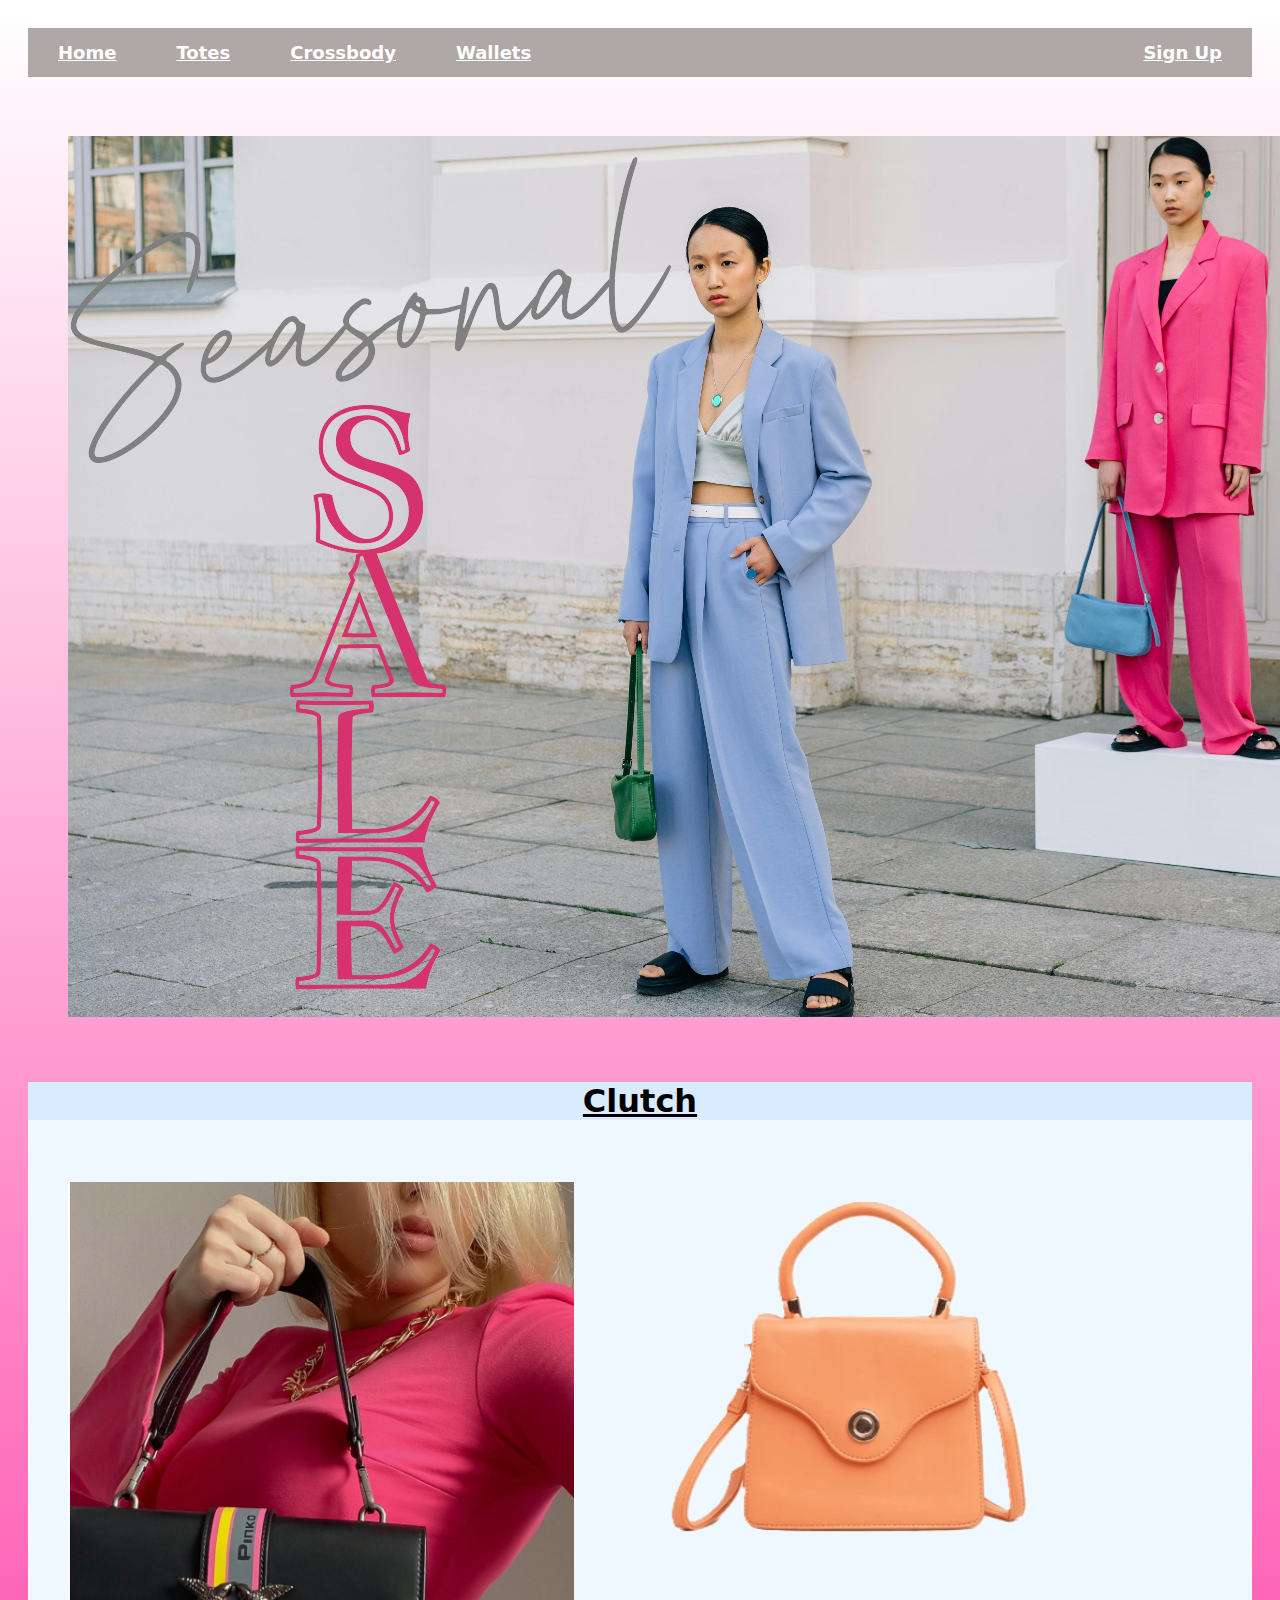
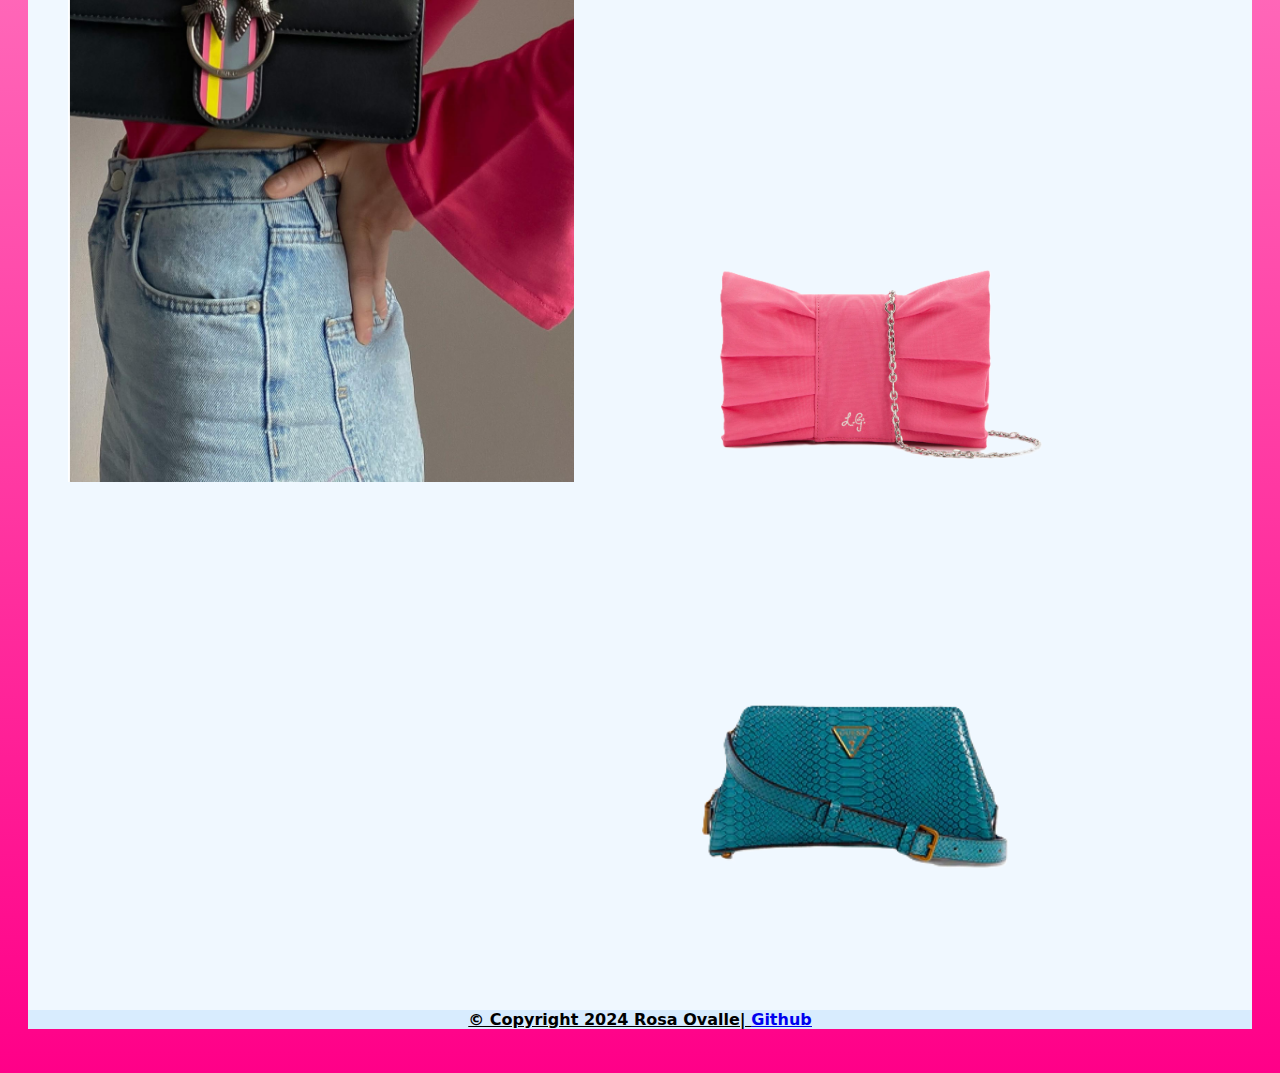
<file: index.html>
<!DOCTYPE html>
<html lang="en">
<head>
    <meta charset="UTF-8">
    <meta name="viewport" content="width=device-width, initial-scale=1.0">
    <title>Assignment 5</title>
    <link rel="stylesheet" href="main.css">
    <link rel="shortcut icon" href="images/icon.jpg">
</head>
<!--internal css background color-->
<body style="background-image: linear-gradient(white, rgb(255, 0, 136))">
    <header>
        <div class="links">
<nav>
    <ul>
        <li><a href="index.html" target="_self">Home</a></li>
        <li><a href="totes.html" target="_self">Totes</a></li>
        <li><a href="crossbody.html" target="_self"> Crossbody</a></li>
        <li><a href="wallets.html" target="_self">Wallets</a></li>
        <li style="float: right"><a href="forms.html" target="_self">Sign Up</a></li>
    </ul>
    <br>
<!--banners pic -->
<img src="images/index.png" alt="models with bags">
   
</nav>
</div>
     </header>
     <div class="content">
    <main>
        
        <h1>Clutch</h1>
    
        <!--left side model img-->
        <img src="images/Design17.png" alt="women holding clutch" style="float: left;" height="900"  >
        <!--product img-->
        <img src="images/clutch2.png" alt="clutch orange" height="400">
        <img src="images/clutch1.png" alt="clutch pink" height="400">
        <img src="images/clutch4.png" alt="clutch blue" height="400">
    </main>
    <footer>
        <!--github link-->
<p>&copy; Copyright 2024 Rosa Ovalle| <a href="https://github.com/Rovall03" target="_blank">Github</a></p>
    </footer>
</div>
</body>
</html>
</file>
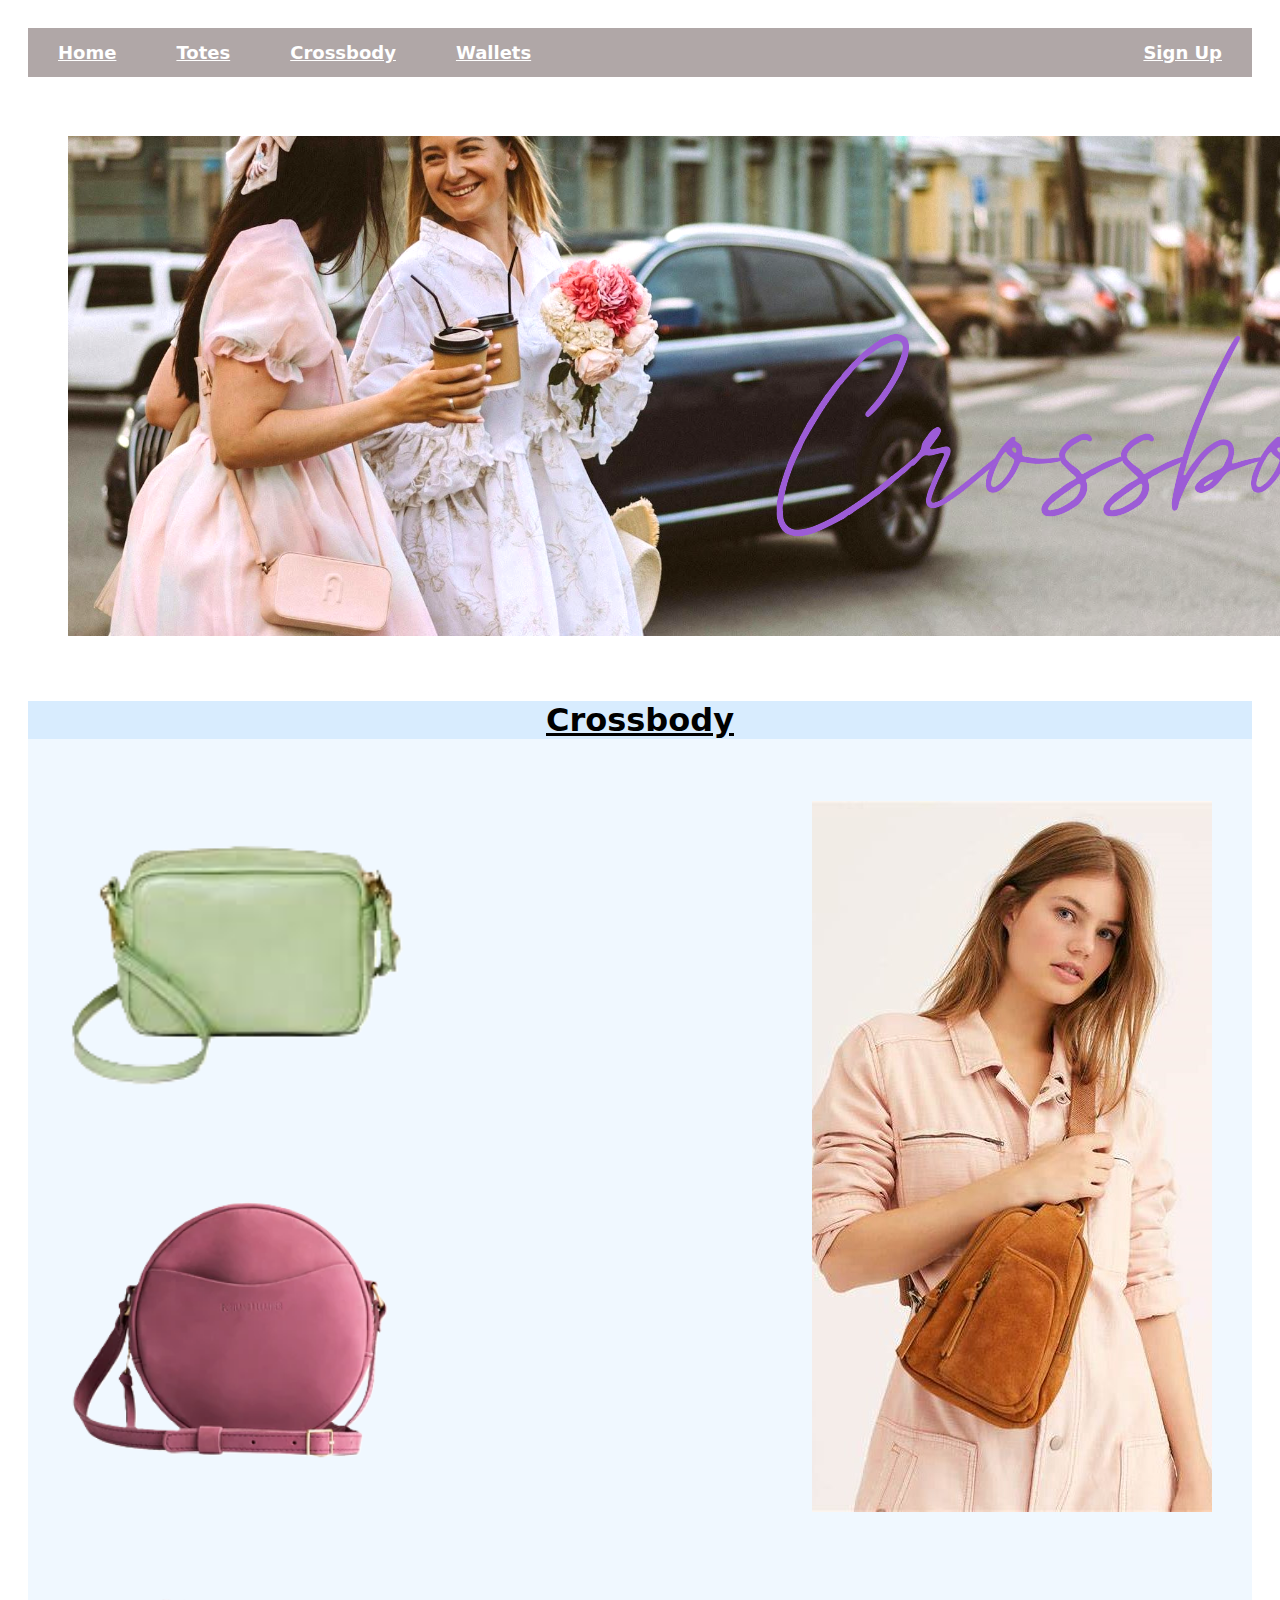
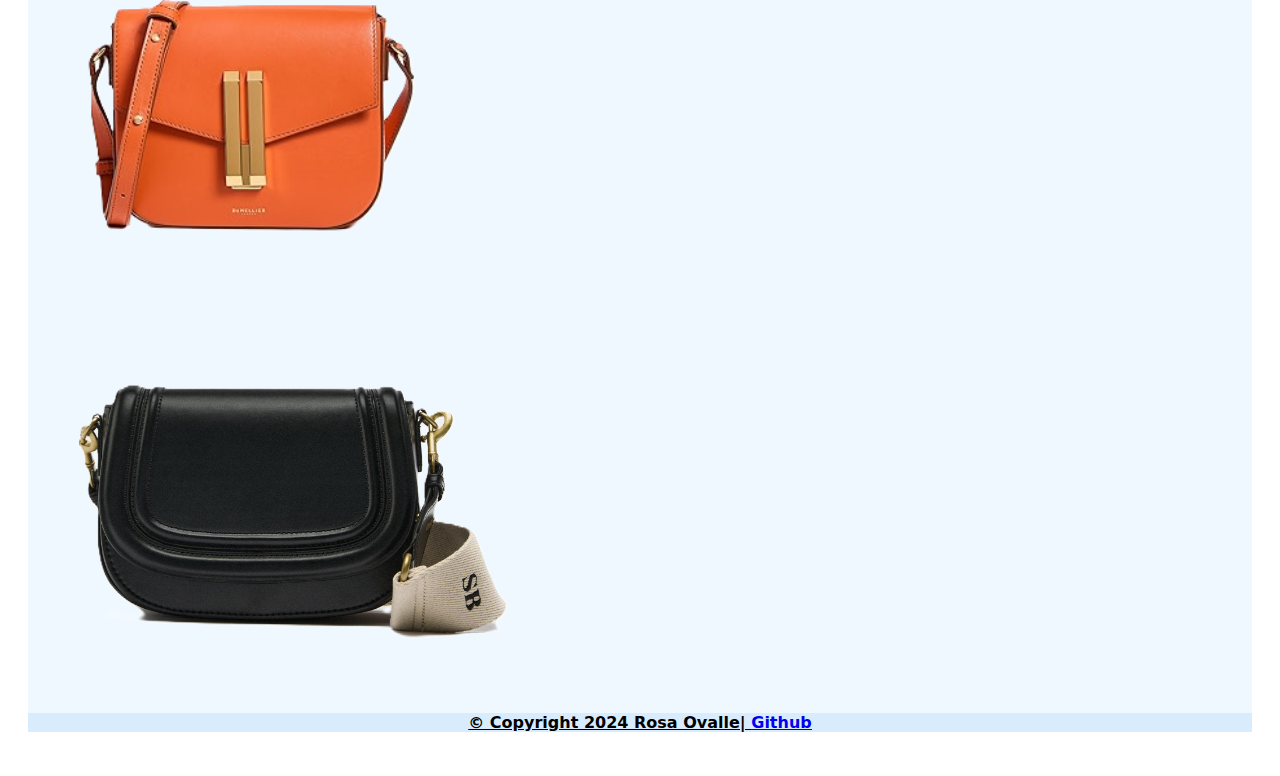
<file: crossbody.html>
<!DOCTYPE html>
<html lang="en">
<head>
    <meta charset="UTF-8">
    <meta name="viewport" content="width=device-width, initial-scale=1.0">
    <title>Assignment 5</title>
    <link rel="stylesheet" href="main.css">
    <link rel="shortcut icon" href="images/icon.jpg">
</head >
<!--internal css background color-->
<body  style="background-image: linear-gradient(white, rgb(204, 0, 255)) }">
     <header>
<nav>
    <ul>
        <li><a href="index.html" target="_self">Home</a></li>
        <li><a href="totes.html" target="_self">Totes</a></li>
        <li><a href="crossbody.html" target="_self"> Crossbody</a></li>
        <li><a href="wallets.html" target="_self">Wallets</a></li>
        <li style="float: right"><a href="forms.html" target="_self">Sign Up</a></li>
    </ul>
    <br>
<!--banners image -->
<img src="images/crosswall.png" alt="bags">
   
</nav>
     </header>
     <div class="content">
    <main >
        <h1>Crossbody</h1>

            <img src="images/cross.jpg" alt="model with bag" style="float: right;" >

        <!--start product img-->
        <img src="images/croos1.png" alt="crossbody green" height="300" >
        <img src="images/cross2.png" alt="crossbody pink" height="300">
        <br>
       <img src="images/cross3.png" alt="crossbody orange" height="300">
       <img src="images/cross4.png" alt="crossbody _blank" height="300">
    </main>
    <footer>
        <!--github link-->
<p>&copy; Copyright 2024 Rosa Ovalle| <a href="https://github.com/Rovall03" target="_blank">Github</a></p>
    </footer>
</div>
</body>
</html>
</file>
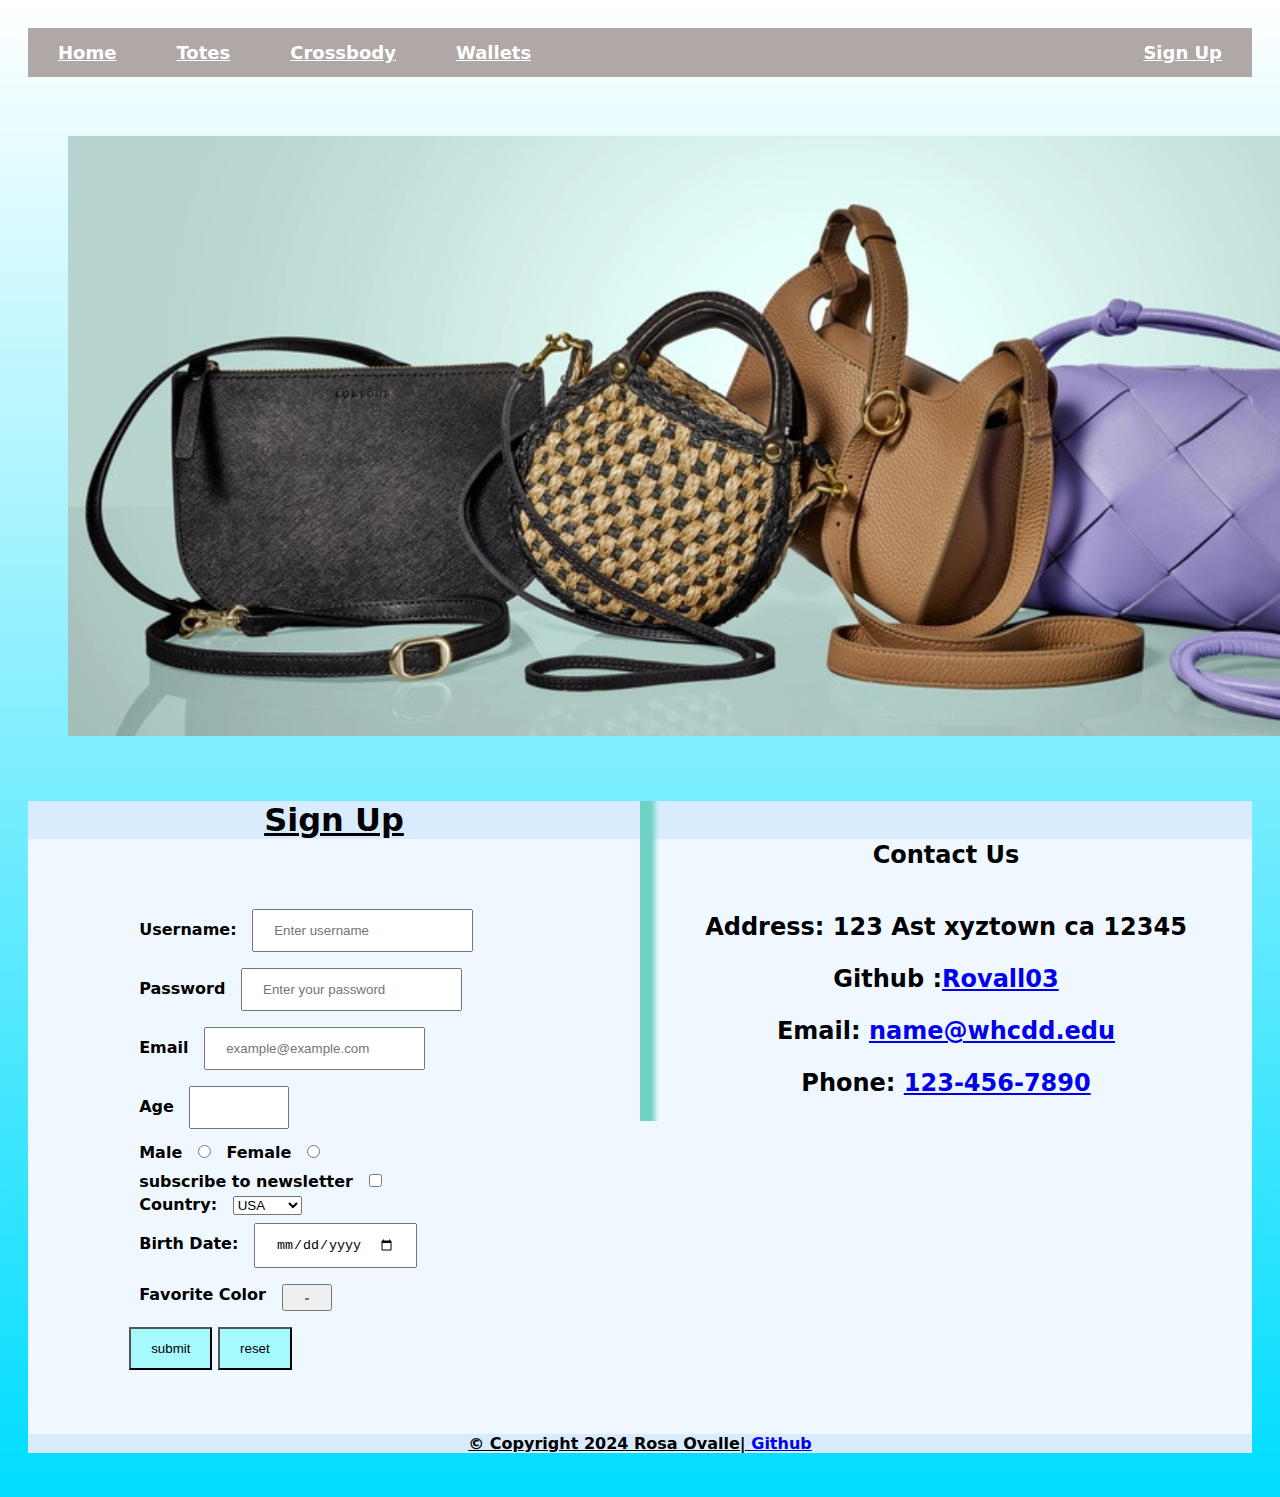
<file: forms.html>
<!DOCTYPE html>
<html lang="en">
<head>
    <meta charset="UTF-8">
    <meta name="viewport" content="width=device-width, initial-scale=1.0">
    <title>Assignment 5 </title>
    <link rel="stylesheet" href="main.css">
    <link rel="shortcut icon" href="images/icon.jpg">
 
</head>
<!--added background color-->
<body style="background-image: linear-gradient(white, rgb(0, 221, 255))">
   <header>
    <nav>
        <ul>
            <li><a href="index.html" target="_self">Home</a></li>
            <li><a href="totes.html" target="_self">Totes</a></li>
            <li><a href="crossbody.html" target="_self"> Crossbody</a></li>
            <li><a href="wallets.html" target="_self">Wallets</a></li>
            <li style="float: right"><a href="forms.html" target="_self">Sign Up</a></li>
        </ul>
        <br>
        <img src="images/Design16.png" alt="bags">
        
    </nav>
   </header> 

   <div class="content">
   <main>
    <aside>

        <h2>Contact Us</h2>
        <p> Address: 123 Ast  xyztown ca 12345 </p>
        <p>Github :<a href=" https://github.com/Rovall03" target="_blank">Rovall03</a></p>
        <p>Email: <a href="name@whcdd.edu">name@whcdd.edu</a></p>
        <p>Phone: <a href="tel:1234567890">123-456-7890</a></p>

    </aside>
    <h1>Sign Up</h1>
       
<!--beginning of the form element-->
<form action="/submit" method="post" style="padding: 40px">

    
    <!--label and text input field-->
    <label for="username"> Username:</label>
    <input type="text" id="username" name="username" placeholder="Enter username">

    <br>

    <!--label password field-->
    <label for="Password">Password</label>
    <input type="Password" id="Password" name="Password" placeholder="Enter your password">

    <br>

    <!--label and email input field-->
    <label for="email">Email</label>
    <input type="email" id="email" name="email" placeholder="example@example.com">

    <br>

    <!--label and number field-->
    <label for="age">Age</label>
    <input type="number" id="age" name="age" min="1" max="100">

    <br>

    <!--radio buttons for gender selection-->
    <label for="male">Male</label>
    <input type="radio" id="male" name="gender" value="male">


    <label for="female">Female</label>
    <input type="radio" id="female" name="gender" value="female">

    <br>

    <!--Checkbox for newsletter subscriptions-->
    <label for="subscribe">subscribe to newsletter</label>
    <input type="checkbox" id="subscribe" name="subscribe" value="yes">

    <br>

    <!--dropdown select for country selection-->
    <label for="country">Country:</label>
    <select name="country" id="country">
        <option value="usa">USA</option>
        <option value="canada">Canada</option>
        <!--other options-->
    </select>

   
   <br>
         <!-- date input for selecting a date-->
       <label for="birthdate">Birth Date:</label>
       <input type="date" id="birthdate" name="birthdate">

       <br>

       <!--color input for selecting a color-->
       <label for="favcolor">Favorite Color</label>
       <input type="color" id="favcolor" name="favcolor">

       <br>

       <!--submit button to submit the form blue button-->
       <input type="submit" value="submit" style="background-color: rgb(166, 250, 254);">

       <!--reset button to reset the form fields blue button-->
       <input type="reset" value="reset" style="background-color:rgb(166, 250, 254) ;"> 

</form>
<!--end of the form element-->
   </main>
    <footer>
        <p>&copy; Copyright 2024 Rosa Ovalle| <a href="https://github.com/Rovall03" target="_blank">Github</a></p>
    </footer>
   </div>
</body>
</html>
</file>
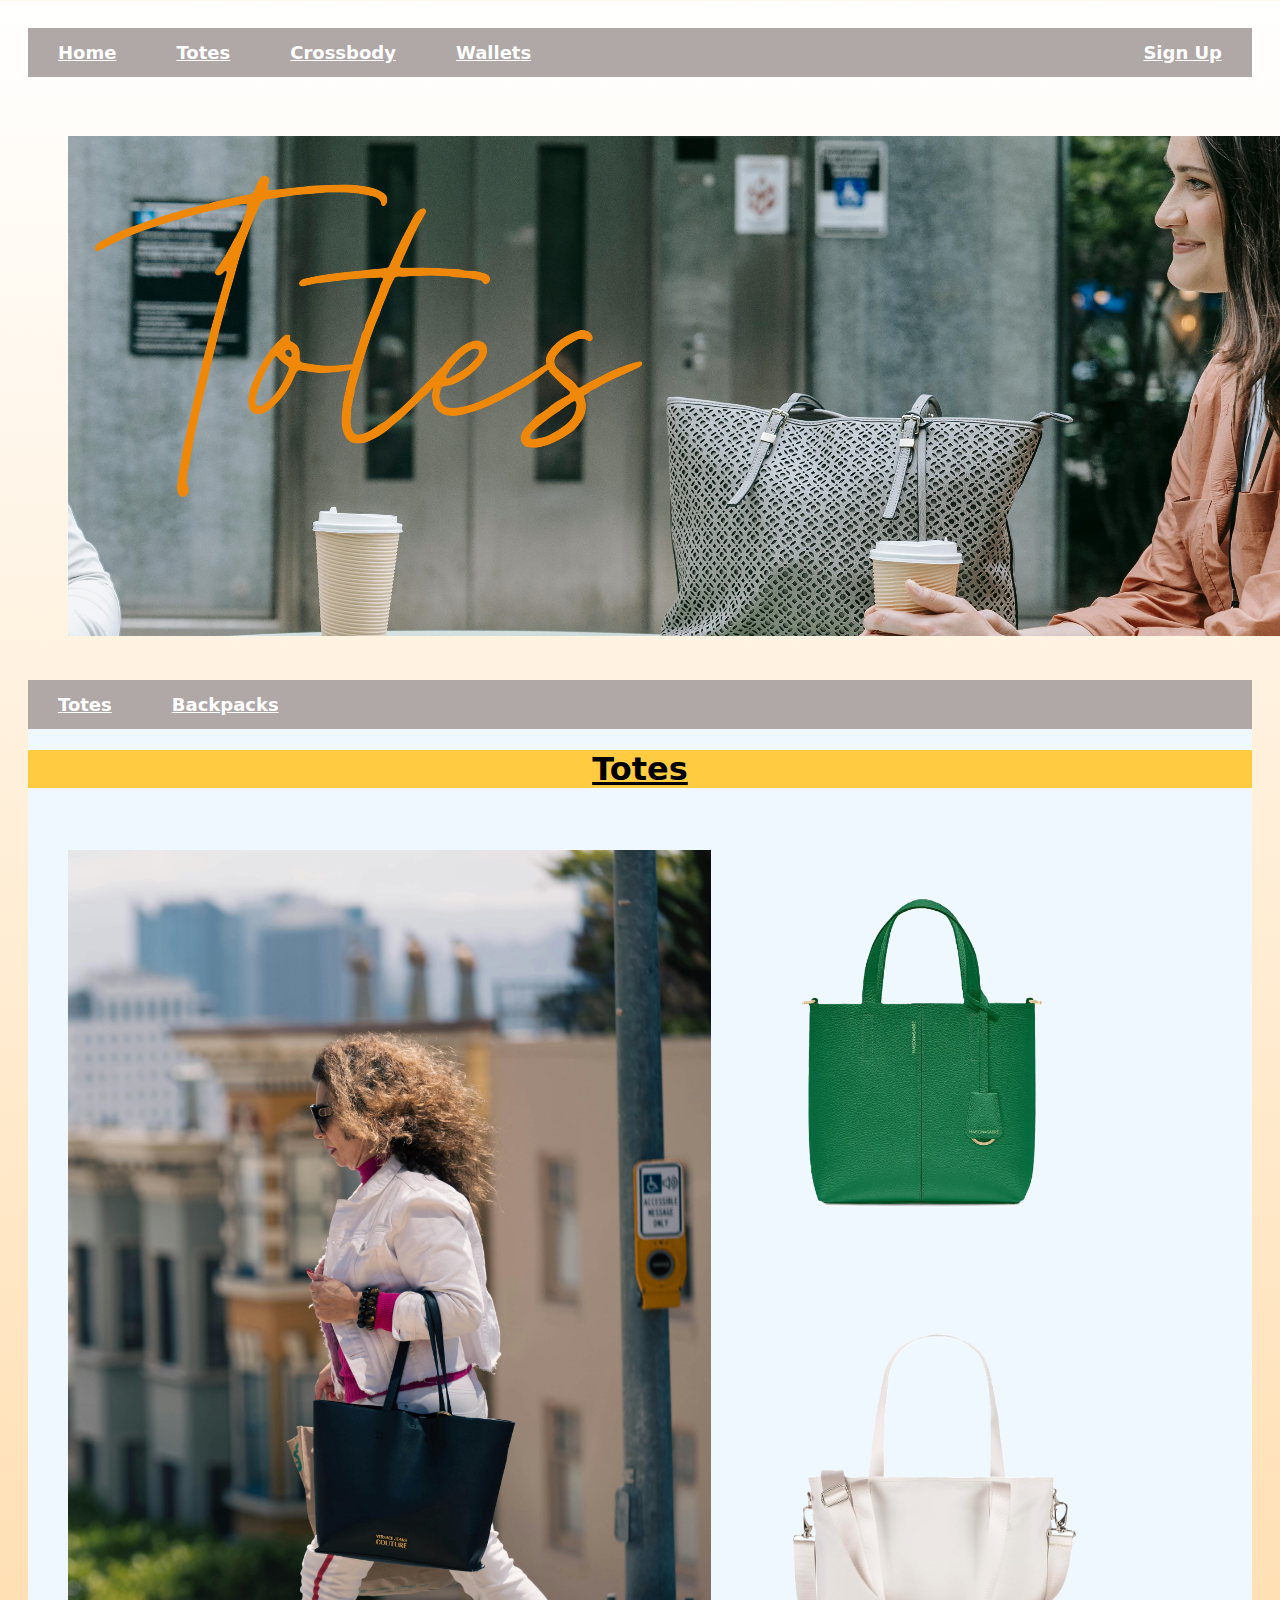
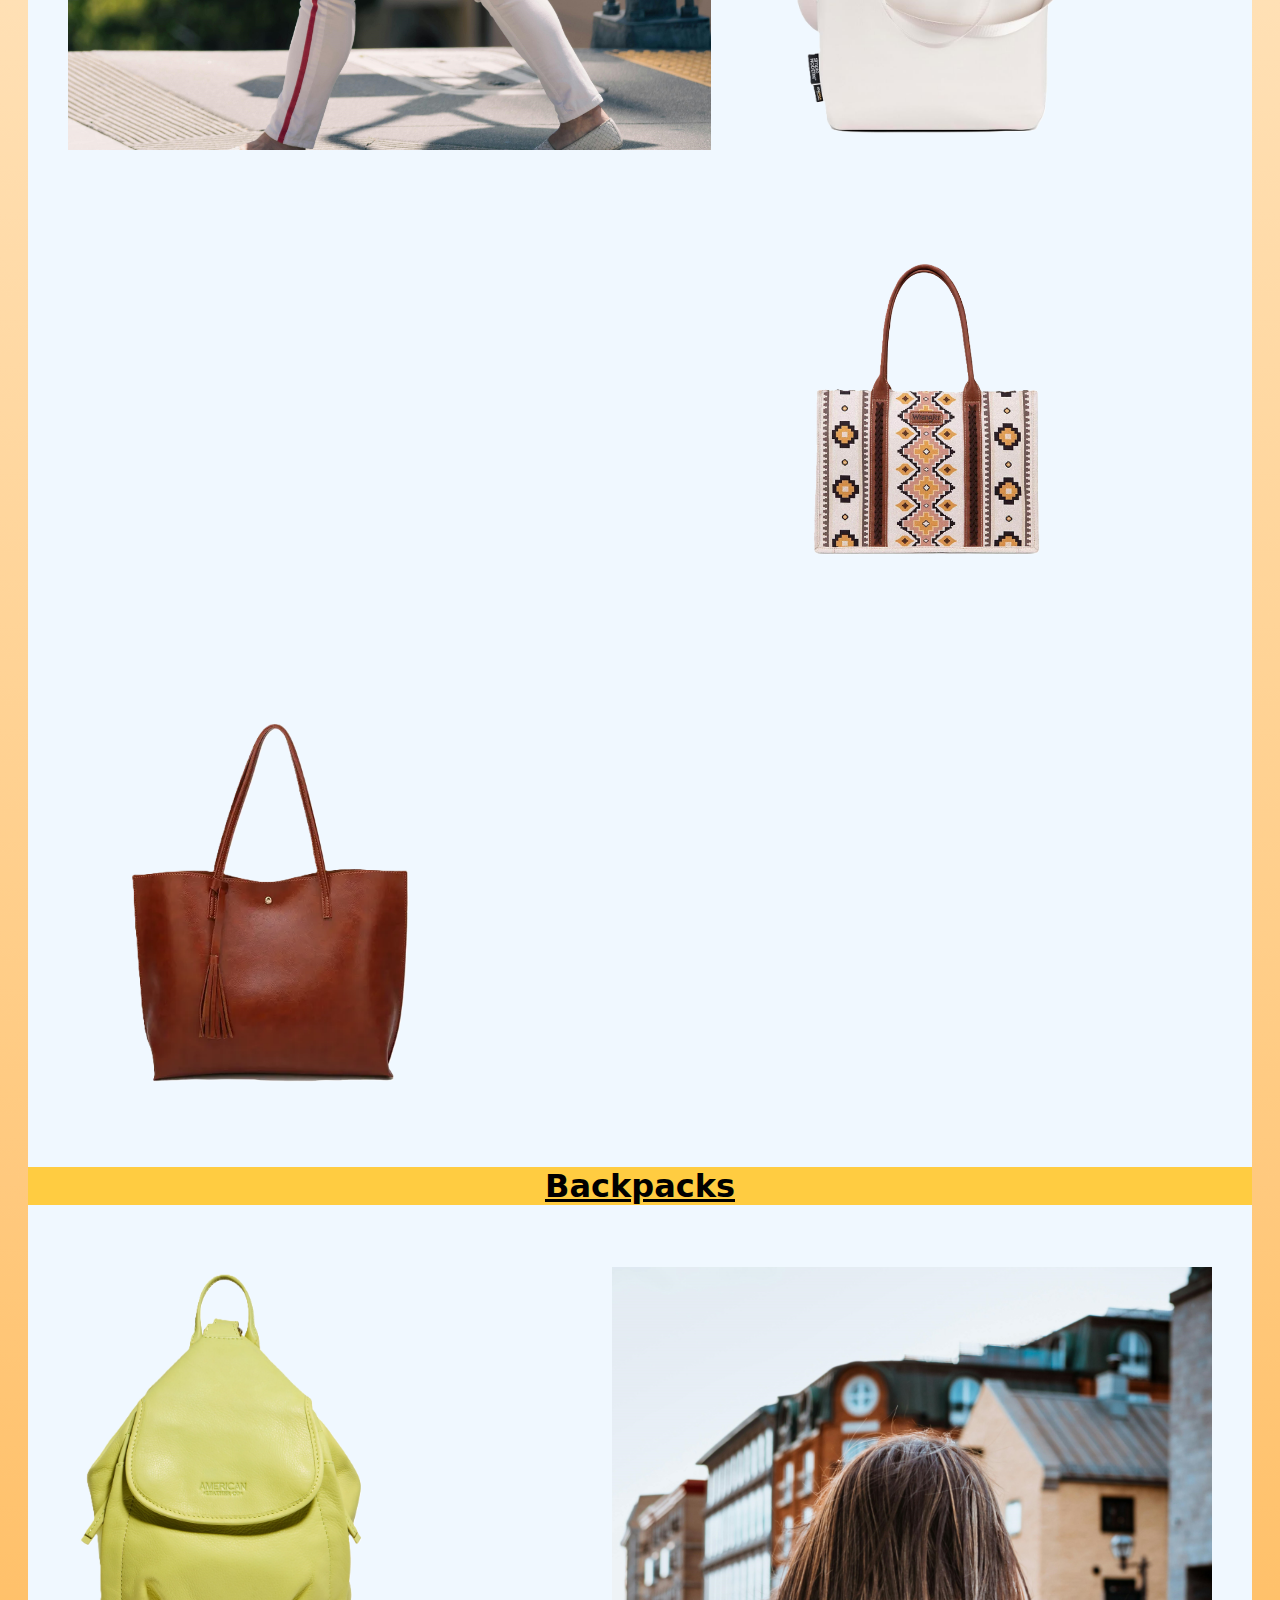
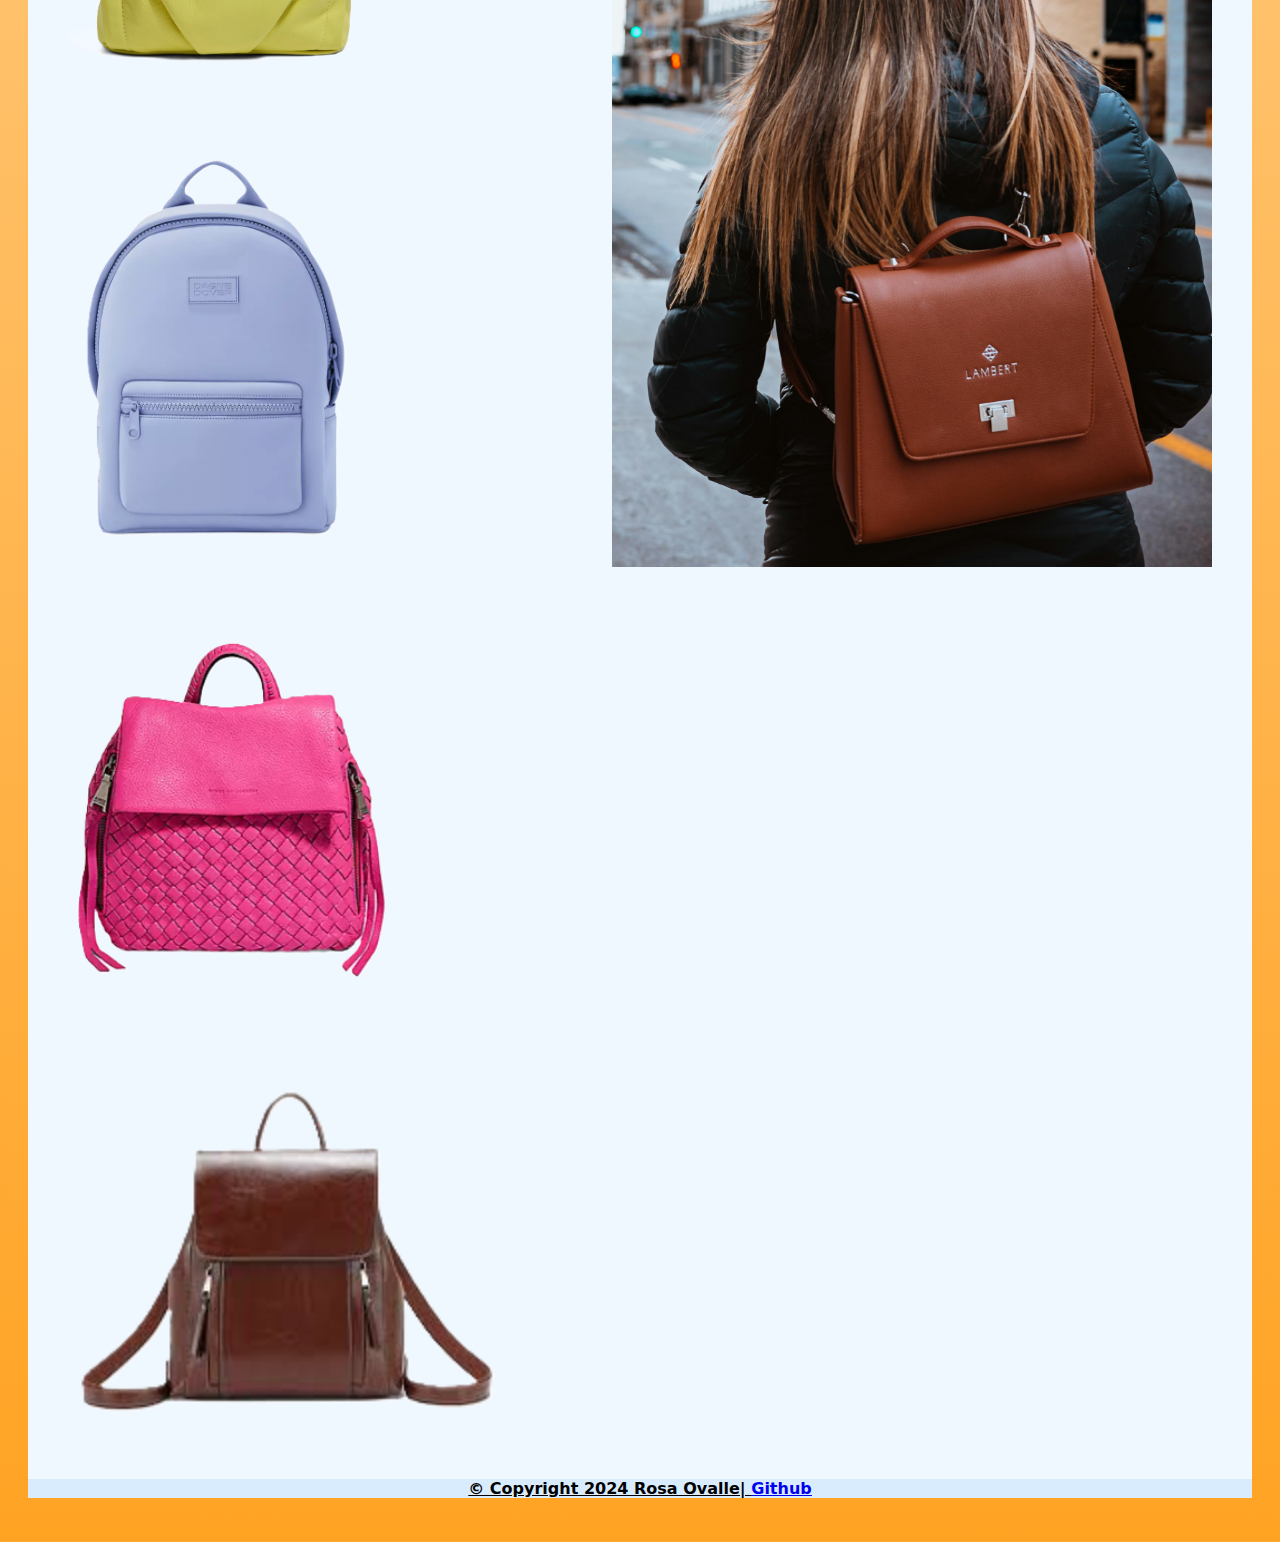
<file: totes.html>
<!DOCTYPE html>
<html lang="en">
<head>
    <meta charset="UTF-8">
    <meta name="viewport" content="width=device-width, initial-scale=1.0">
    <title>Assignment 5</title>
    <link rel="stylesheet" href="main.css">
    <link rel="shortcut icon" href="images/icon.jpg">
</head>
<body style="background-image: linear-gradient(white, rgb(255, 163, 35))">
    <header>
<nav>
    <ul>
        <li><a href="index.html" target="_self">Home</a></li>
        <li><a href="totes.html" target="_self">Totes</a></li>
        <li><a href="crossbody.html" target="_self"> Crossbody</a></li>
        <li><a href="wallets.html" target="_self">Wallets</a></li>
        <li style="float: right"><a href="forms.html" target="_self">Sign Up</a></li>
    </ul>
    <br>
<!--banners pic -->
<img src="images/toteswall.png" alt="women sitting with coffee and bag">
    
</nav>

     </header>
     <div class="content">
        <ul>
            <li><a href="#Totes">Totes</a></li>
       
            <li><a href="#Backpacks">Backpacks</a></li>
        
        </ul>
       
    <main>
       
        <section>

        <h1  id="Tote">Totes</h1>
        <!--left side model img -->
        <img src="images/toteside.jpg" alt="women walking " style="float: left;" height="900">
        <!--product img start-->
        <img src="images/tote2.png" alt="Tote green" height="400">     
        <img src="images/tote3.png" alt="Tote white" height="400">
        <img src="images/tote1.png" alt="Tote bag" height="400">
        <img src="images/tote4.png" alt="Tote brown" height="400">
    </section>
    <section id="Backpacks">

        <h1 id="pack"> Backpacks</h1>
        <!--left side model img -->
        <img src="images/backpack.jpg" alt="women walking " style="float: right;" height="900">
        <!--product img start-->
        <img src="images/back2.png" alt="backpack yellow" height="400">     
        <img src="images/back3.png" alt="backpack blue" height="400">
        <img src="images/back4.png" alt="backpack pink" height="350">
        <img src="images/back1.png" alt="backpack brown" height="350">

    </section>
   
    </main>

    <footer>
        <!--github link-->
<p>&copy; Copyright 2024 Rosa Ovalle| <a href="https://github.com/Rovall03" target="_blank">Github</a></p>
    </footer>
     </div>
</body>
</html>
</file>
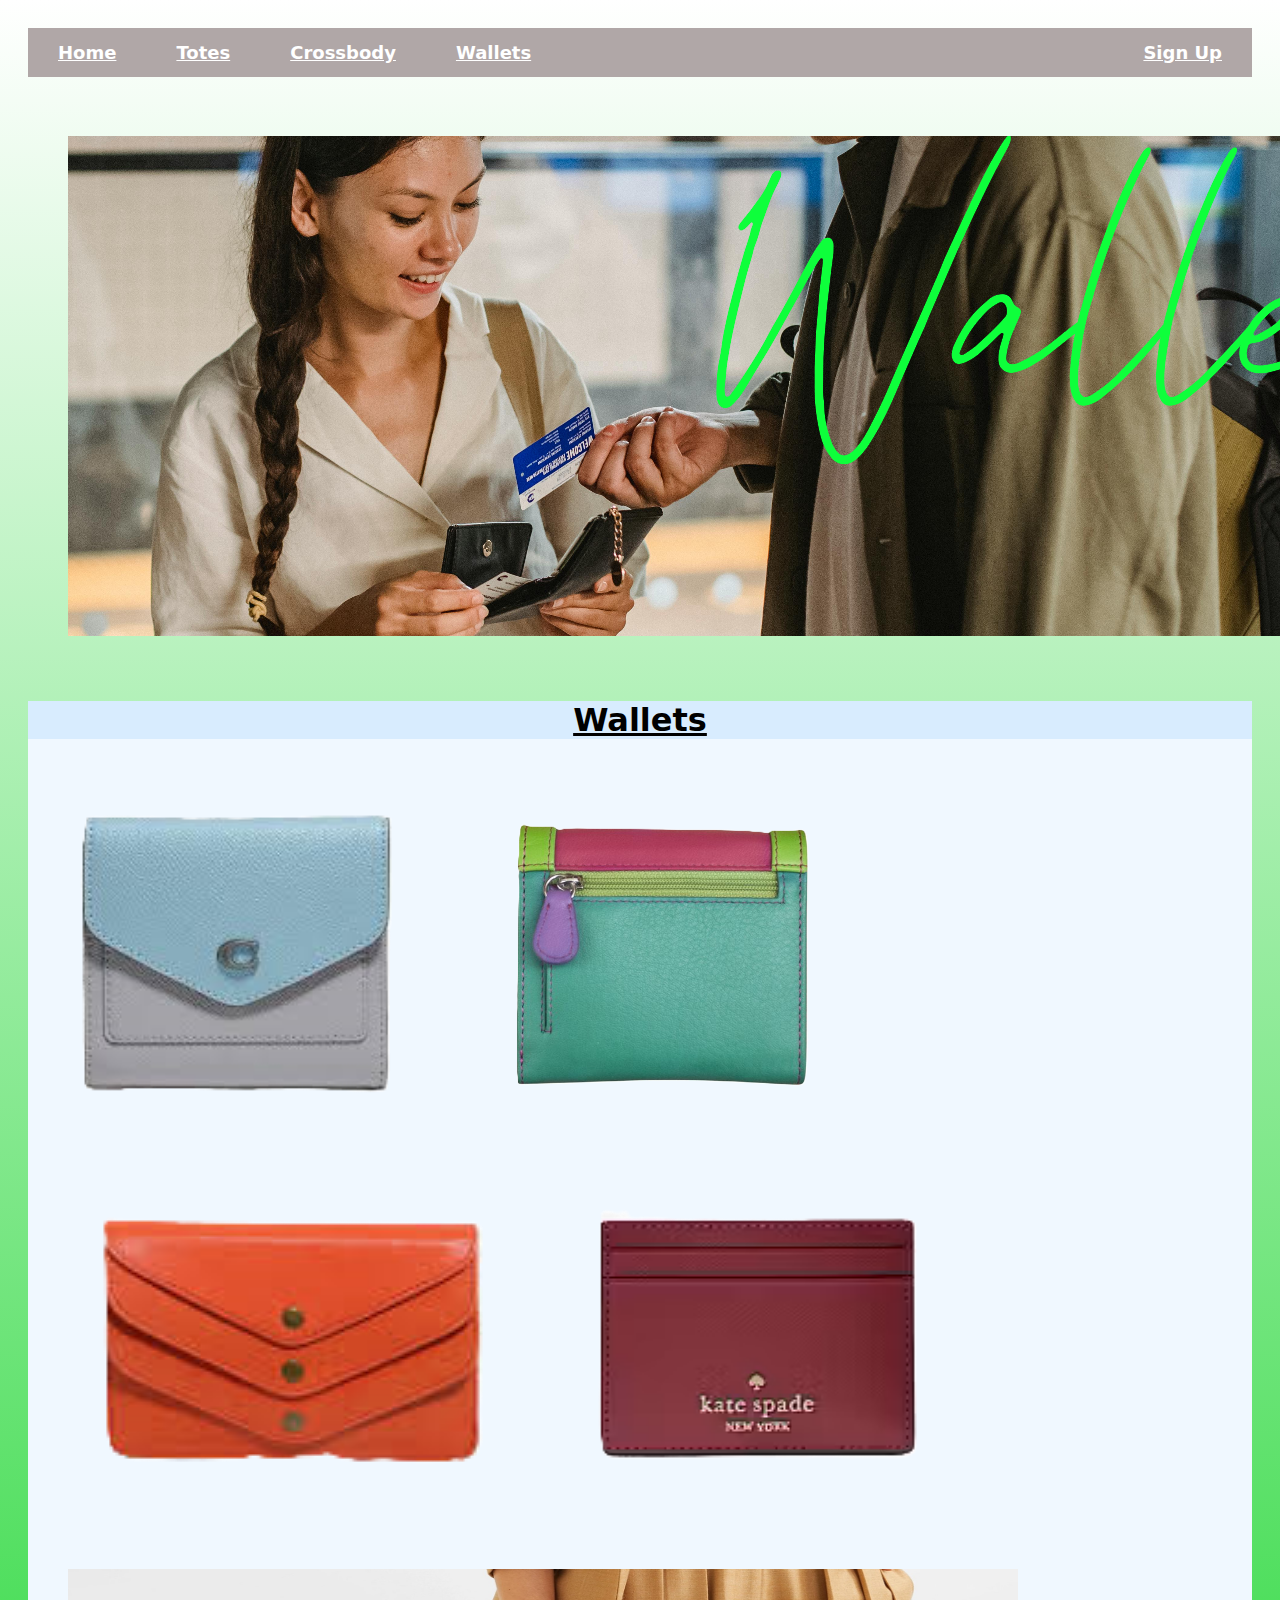
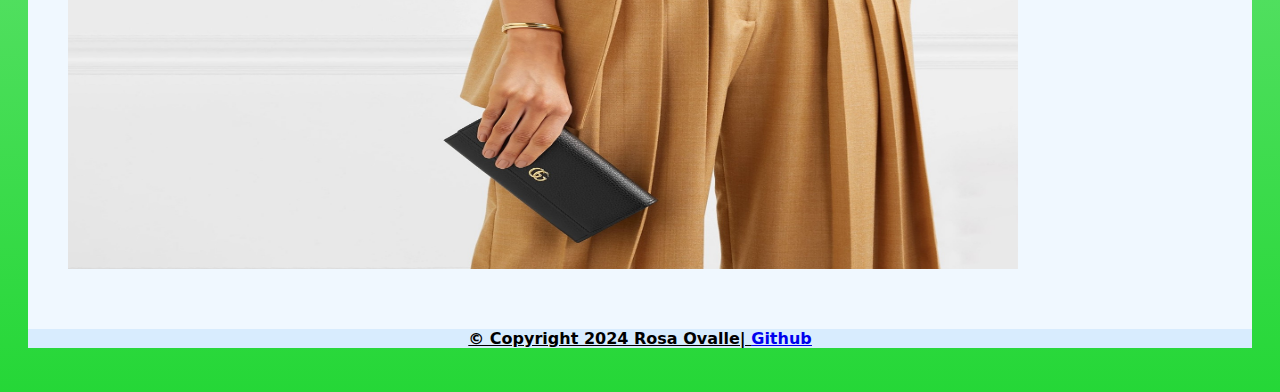
<file: wallets.html>
<!DOCTYPE html>
<html lang="en">
<head>
    <meta charset="UTF-8">
    <meta name="viewport" content="width=device-width, initial-scale=1.0">
    <title>Assignment 5</title>
    <link rel="stylesheet" href="main.css">
    <link rel="shortcut icon" href="images/icon.jpg">
</head>
<!--background color added -->

<body style="background-image: linear-gradient(white, rgb(37, 215, 55))">
    <header>
<nav>
    <ul >
        <li><a href="index.html" target="_self">Home</a></li>
        <li><a href="totes.html" target="_self">Totes</a></li>
        <li><a href="crossbody.html" target="_self"> Crossbody</a></li>
        <li><a href="wallets.html" target="_self">Wallets</a></li>
        <li  style="float: right" ><a href="forms.html" target="_self">Sign Up</a></li>
    </ul>
    <br>
<!--banners pic -->
<img src="images/walletwall.png" alt="women holding wallet">
</nav>
     </header>
     <div class="content">
        <h1>Wallets</h1>
    <main>
        <img src="images/wallet2.png" alt="wallet gray" height="300" >
       <img src="images/wallet1.png" alt="wallet multi color" height="300">
       <img src="images/wallet3.png" alt="wallet orange" height="300" >
       <img src="images/wallet4.png" alt="wallet red" height="300" >
       <img src="images/wallet.jpg" alt="model holding wallet" height="300" width="950">
    </main>
    <footer>
        <!--github link-->
<p>&copy; Copyright 2024 Rosa Ovalle| <a href="https://github.com/Rovall03" target="_blank">Github</a></p>
    </footer>
     </div>
</body>
</html>
</file>
<file: main.css>
body, h2{  padding: 20px;
    font-weight: bolder;
    font-family: system-ui, 'Segoe UI';
  }
  .content{background-color: aliceblue;}
h1, footer{text-align: center; text-decoration: underline; background-color: rgb(216, 236, 254);}

/*styling for top nav bar start */
ul {
  list-style-type: none;
  margin:  0;
  padding: 0;
  overflow: hidden;
  background-color: #b0a7a7;
}

li {
  float: left;
}

li a { font-size: large;
  display: block;
  color: white;
  text-align: center;
  padding: 14px 30px;
  
}

li a:hover {
  background-color: #111;}

/*forms section background blue*/
form{margin-left: 5%;}
input {
    padding: 12px 20px;
    margin: 8px 0;
    box-sizing: border-box;
  }

label{padding: 10px;}

/*images */
  img {padding: 40px; }

/*contact us */
  aside {
    box-shadow: inset 20px 0 5px -5px #70d1c6;
    width: 50%;
    float: right;
 }
 aside >p ,h2{font-size:x-large; text-align: center;}
#Tote,#pack{background-color: #ffcc41;}
</file>
